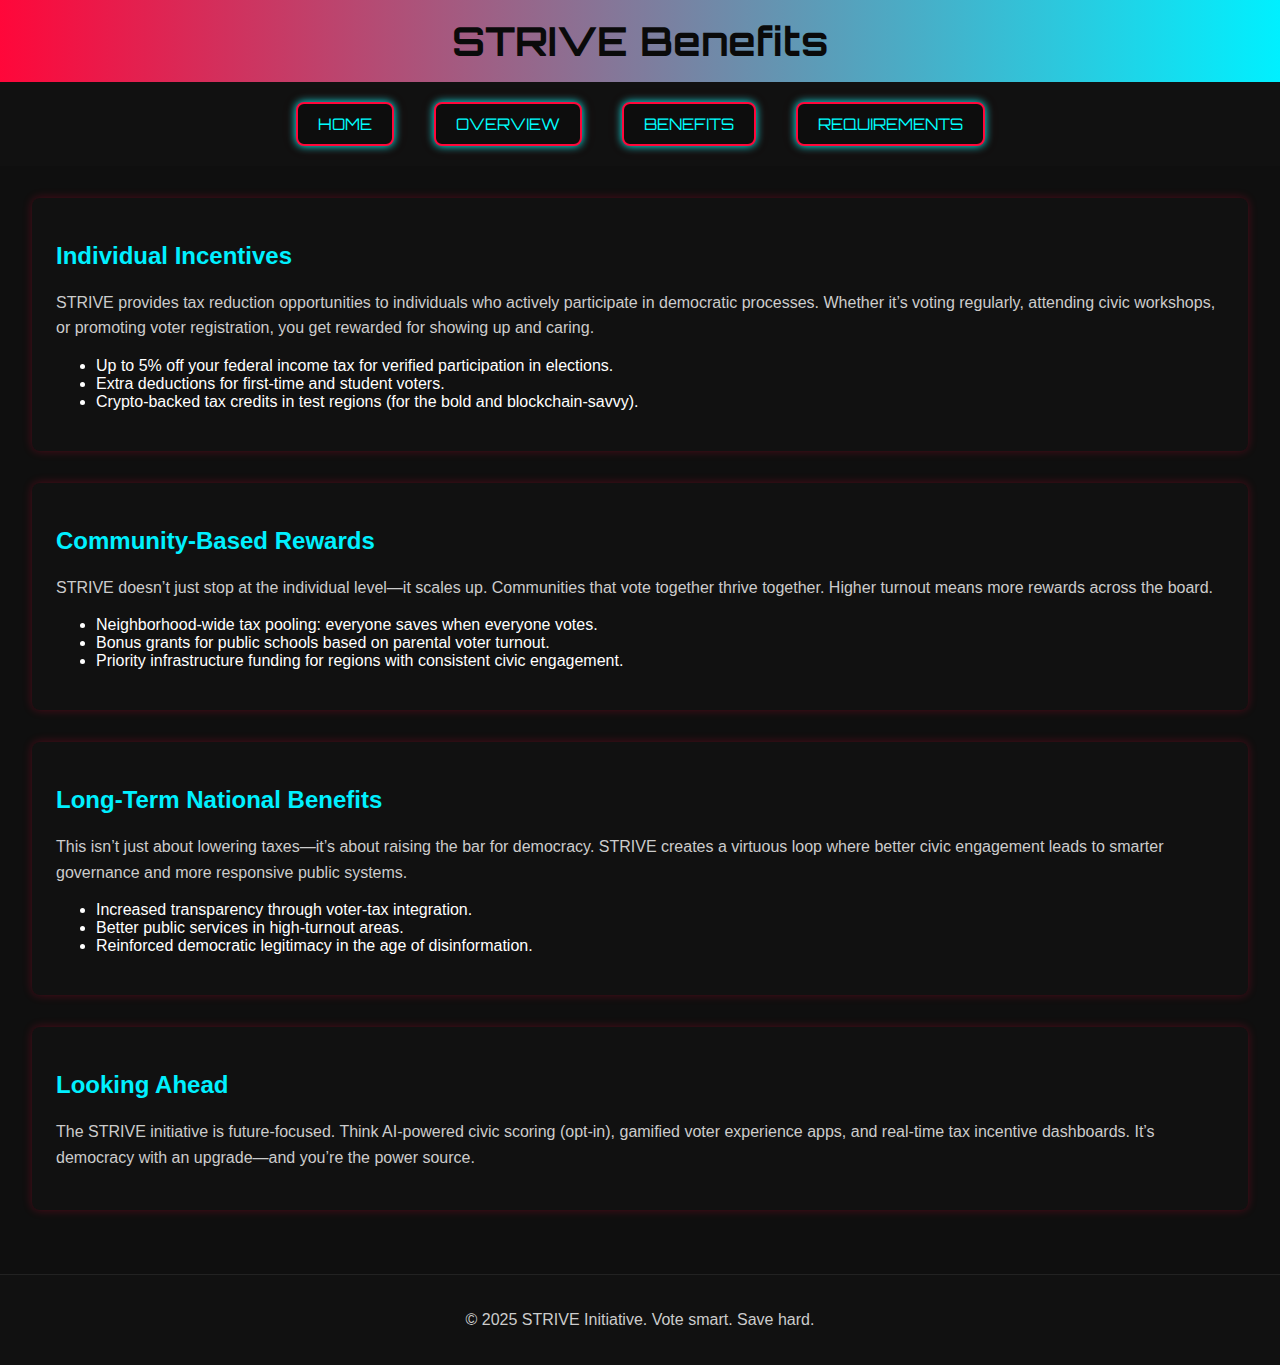
<file: benefits.html>
<!DOCTYPE html>
<html lang="en">
<head>
  <meta charset="UTF-8">
  <meta name="viewport" content="width=device-width, initial-scale=1.0">
  <title>STRIVE - Benefits</title>
  <link rel="stylesheet" href="style.css">
</head>
<body>
  <header>
    <h1>STRIVE Benefits</h1>
  </header>

  <nav>
    <button onclick="location.href='index.html'">Home</button>
    <button onclick="location.href='overview.html'">Overview</button>
    <button onclick="location.href='benefits.html'">Benefits</button>
    <button onclick="location.href='requirements.html'">Requirements</button>
  </nav>

  <main>
    <section>
      <h2>Individual Incentives</h2>
      <p>STRIVE provides tax reduction opportunities to individuals who actively participate in democratic processes. Whether it’s voting regularly, attending civic workshops, or promoting voter registration, you get rewarded for showing up and caring.</p>
      <ul>
        <li>Up to 5% off your federal income tax for verified participation in elections.</li>
        <li>Extra deductions for first-time and student voters.</li>
        <li>Crypto-backed tax credits in test regions (for the bold and blockchain-savvy).</li>
      </ul>
    </section>

    <section>
      <h2>Community-Based Rewards</h2>
      <p>STRIVE doesn’t just stop at the individual level—it scales up. Communities that vote together thrive together. Higher turnout means more rewards across the board.</p>
      <ul>
        <li>Neighborhood-wide tax pooling: everyone saves when everyone votes.</li>
        <li>Bonus grants for public schools based on parental voter turnout.</li>
        <li>Priority infrastructure funding for regions with consistent civic engagement.</li>
      </ul>
    </section>

    <section>
      <h2>Long-Term National Benefits</h2>
      <p>This isn’t just about lowering taxes—it’s about raising the bar for democracy. STRIVE creates a virtuous loop where better civic engagement leads to smarter governance and more responsive public systems.</p>
      <ul>
        <li>Increased transparency through voter-tax integration.</li>
        <li>Better public services in high-turnout areas.</li>
        <li>Reinforced democratic legitimacy in the age of disinformation.</li>
      </ul>
    </section>

    <section>
      <h2>Looking Ahead</h2>
      <p>The STRIVE initiative is future-focused. Think AI-powered civic scoring (opt-in), gamified voter experience apps, and real-time tax incentive dashboards. It’s democracy with an upgrade—and you’re the power source.</p>
    </section>
  </main>

  <footer>
    <p>&copy; 2025 STRIVE Initiative. Vote smart. Save hard.</p>
  </footer>
</body>
</html>
</file>
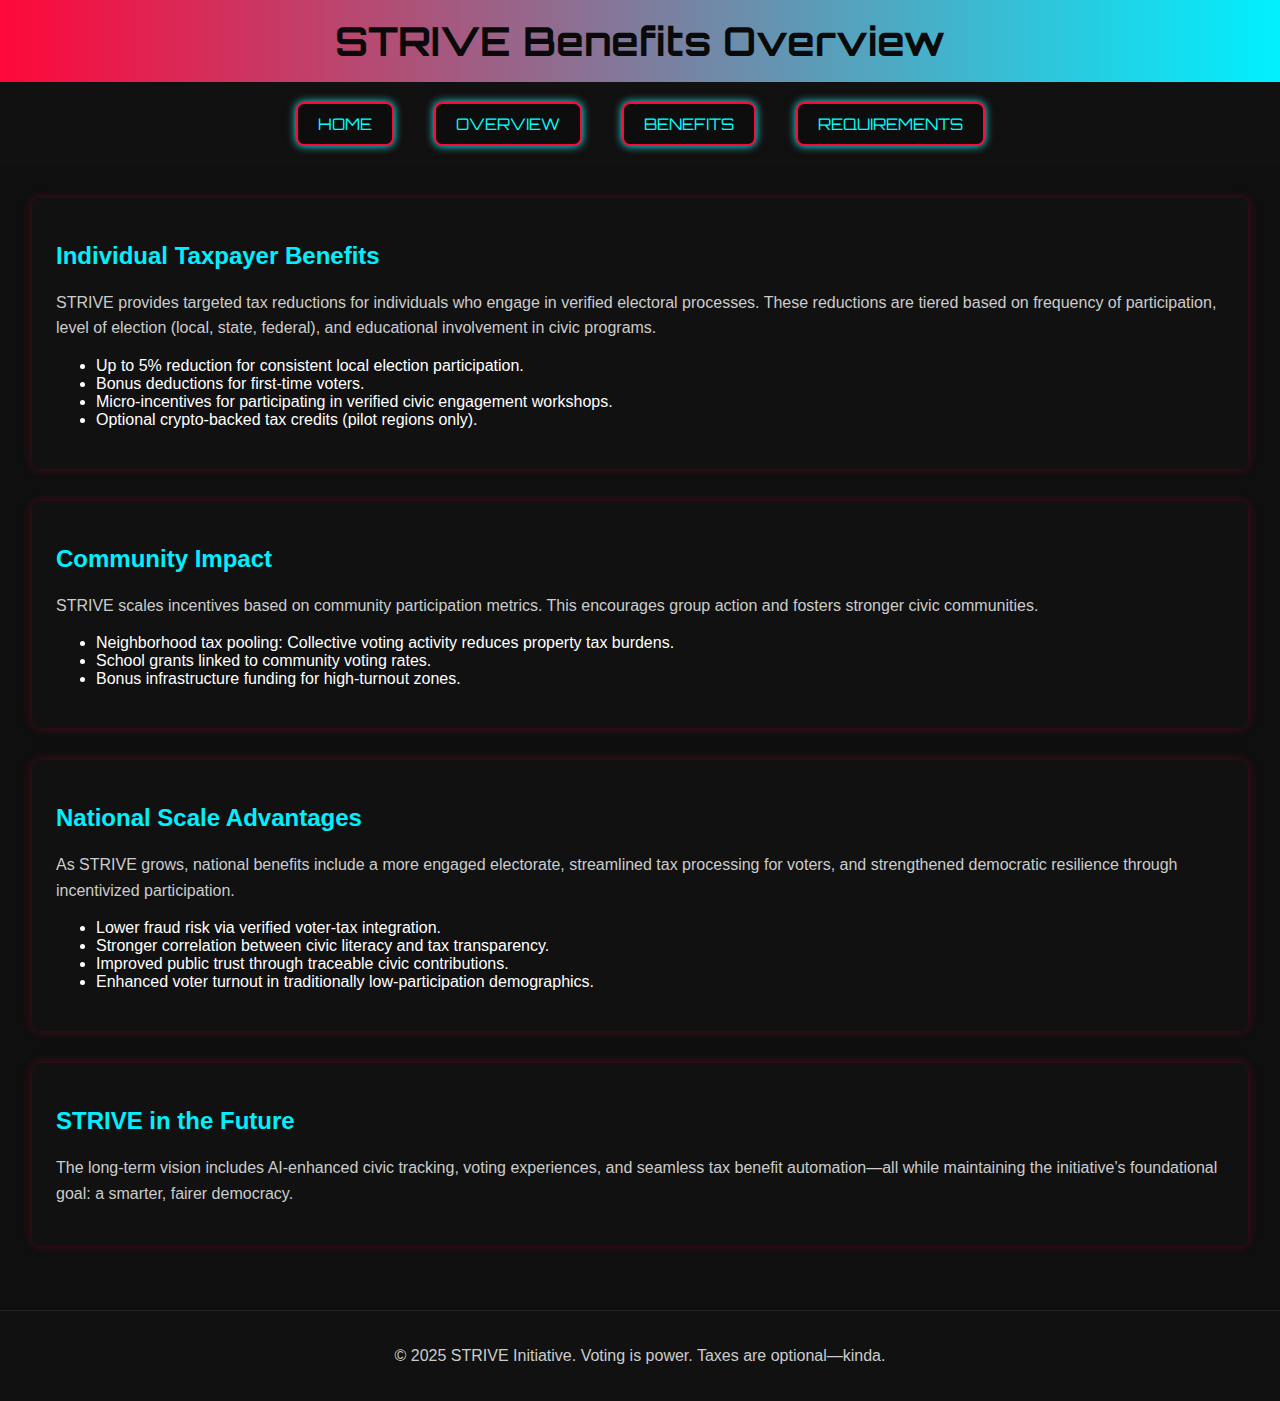
<file: overview.html>
<!DOCTYPE html>
<html lang="en">
<head>
  <meta charset="UTF-8" />
  <meta name="viewport" content="width=device-width, initial-scale=1.0" />
  <title>STRIVE Benefits Expansion</title>
  <link rel="stylesheet" href="style.css" />
</head>
<body>
  <header>
    <h1>STRIVE Benefits Overview</h1>
  </header>

  <nav>
      <button onclick="location.href='index.html'">Home</button>
      <button onclick="location.href='overview.html'">Overview</button>
      <button onclick="location.href='benefits.html'">Benefits</button>
      <button onclick="location.href='requirements.html'">Requirements</button>
    </nav>

  <main>
    <section id="individual">
      <h2>Individual Taxpayer Benefits</h2>
      <p>STRIVE provides targeted tax reductions for individuals who engage in verified electoral processes. These reductions are tiered based on frequency of participation, level of election (local, state, federal), and educational involvement in civic programs.</p>
      <ul>
        <li>Up to 5% reduction for consistent local election participation.</li>
        <li>Bonus deductions for first-time voters.</li>
        <li>Micro-incentives for participating in verified civic engagement workshops.</li>
        <li>Optional crypto-backed tax credits (pilot regions only).</li>
      </ul>
    </section>

    <section id="community">
      <h2>Community Impact</h2>
      <p>STRIVE scales incentives based on community participation metrics. This encourages group action and fosters stronger civic communities.</p>
      <ul>
        <li>Neighborhood tax pooling: Collective voting activity reduces property tax burdens.</li>
        <li>School grants linked to community voting rates.</li>
        <li>Bonus infrastructure funding for high-turnout zones.</li>
      </ul>
    </section>

    <section id="nation">
      <h2>National Scale Advantages</h2>
      <p>As STRIVE grows, national benefits include a more engaged electorate, streamlined tax processing for voters, and strengthened democratic resilience through incentivized participation.</p>
      <ul>
        <li>Lower fraud risk via verified voter-tax integration.</li>
        <li>Stronger correlation between civic literacy and tax transparency.</li>
        <li>Improved public trust through traceable civic contributions.</li>
        <li>Enhanced voter turnout in traditionally low-participation demographics.</li>
      </ul>
    </section>

    <section>
      <h2>STRIVE in the Future</h2>
      <p>The long-term vision includes AI-enhanced civic tracking, voting experiences, and seamless tax benefit automation—all while maintaining the initiative’s foundational goal: a smarter, fairer democracy.</p>
    </section>
  </main>

  <footer>
    <p>&copy; 2025 STRIVE Initiative. Voting is power. Taxes are optional—kinda.</p>
  </footer>
</body>
</html>
</file>
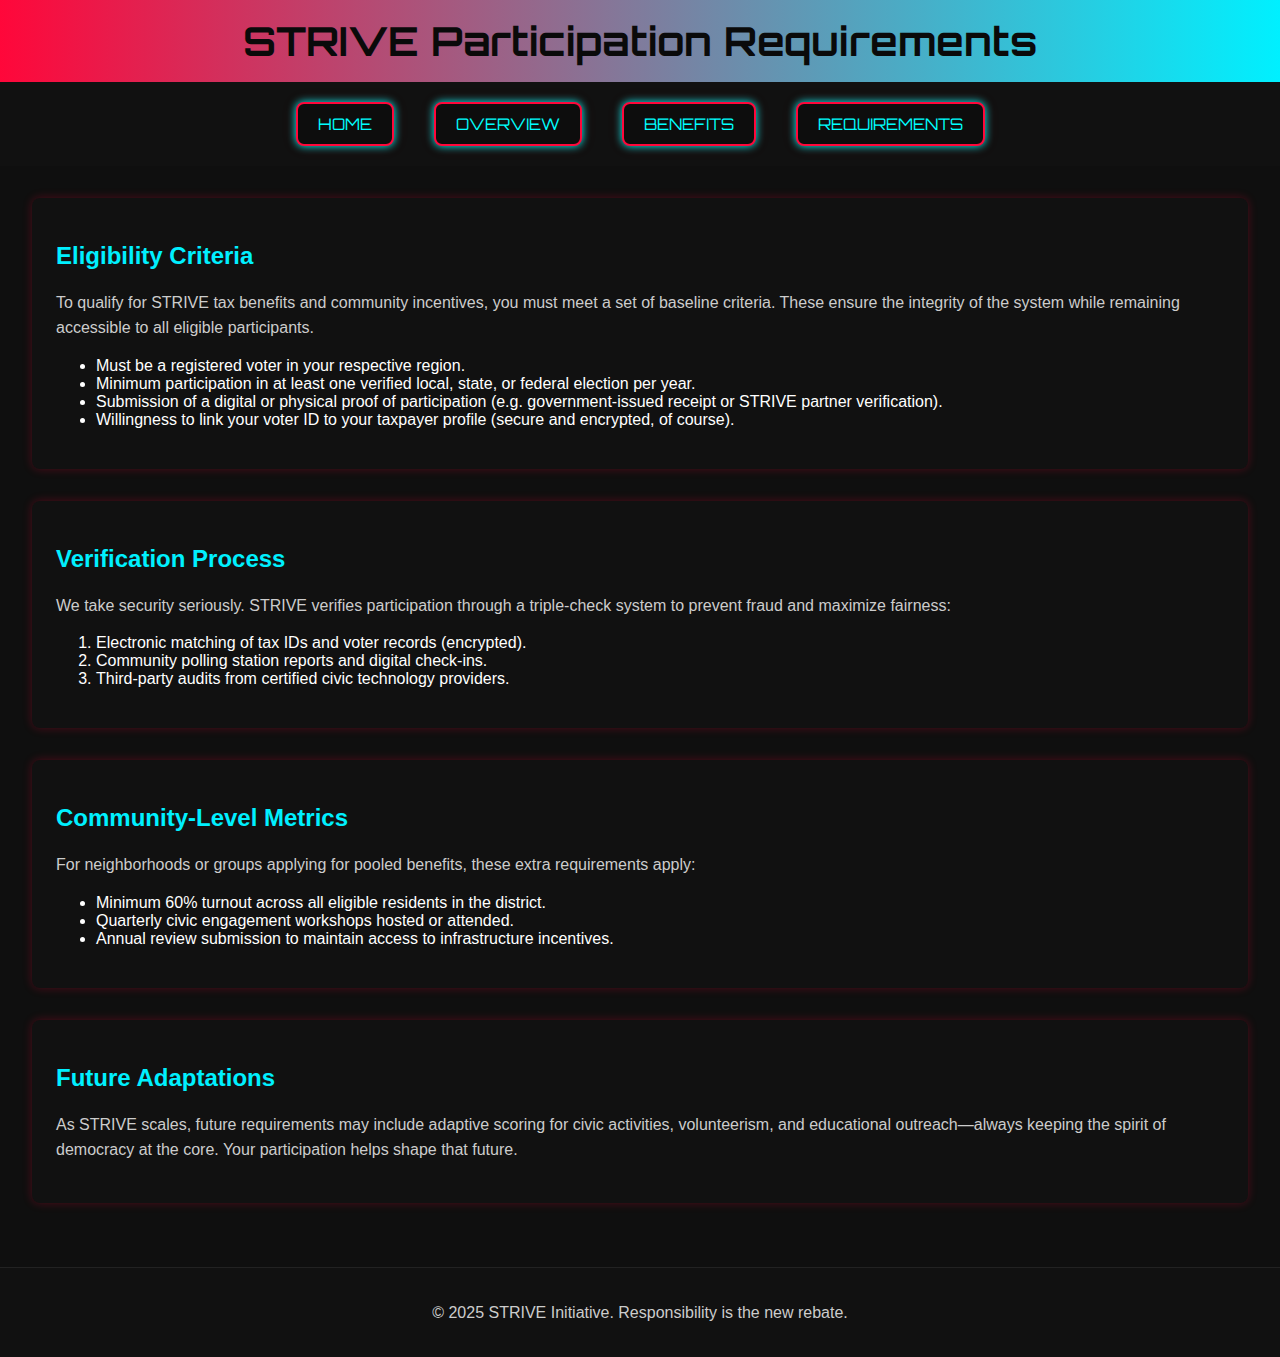
<file: requirements.html>
<!DOCTYPE html>
<html lang="en">
<head>
  <meta charset="UTF-8">
  <meta name="viewport" content="width=device-width, initial-scale=1.0">
  <title>STRIVE - Requirements</title>
  <link rel="stylesheet" href="style.css">
</head>
<body>
  <header>
    <h1>STRIVE Participation Requirements</h1>
  </header>

  <nav>
    <button onclick="location.href='index.html'">Home</button>
    <button onclick="location.href='overview.html'">Overview</button>
    <button onclick="location.href='benefits.html'">Benefits</button>
    <button onclick="location.href='requirements.html'">Requirements</button>
  </nav>

  <main>
    <section>
      <h2>Eligibility Criteria</h2>
      <p>To qualify for STRIVE tax benefits and community incentives, you must meet a set of baseline criteria. These ensure the integrity of the system while remaining accessible to all eligible participants.</p>
      <ul>
        <li>Must be a registered voter in your respective region.</li>
        <li>Minimum participation in at least one verified local, state, or federal election per year.</li>
        <li>Submission of a digital or physical proof of participation (e.g. government-issued receipt or STRIVE partner verification).</li>
        <li>Willingness to link your voter ID to your taxpayer profile (secure and encrypted, of course).</li>
      </ul>
    </section>

    <section>
      <h2>Verification Process</h2>
      <p>We take security seriously. STRIVE verifies participation through a triple-check system to prevent fraud and maximize fairness:</p>
      <ol>
        <li>Electronic matching of tax IDs and voter records (encrypted).</li>
        <li>Community polling station reports and digital check-ins.</li>
        <li>Third-party audits from certified civic technology providers.</li>
      </ol>
    </section>

    <section>
      <h2>Community-Level Metrics</h2>
      <p>For neighborhoods or groups applying for pooled benefits, these extra requirements apply:</p>
      <ul>
        <li>Minimum 60% turnout across all eligible residents in the district.</li>
        <li>Quarterly civic engagement workshops hosted or attended.</li>
        <li>Annual review submission to maintain access to infrastructure incentives.</li>
      </ul>
    </section>

    <section>
      <h2>Future Adaptations</h2>
      <p>As STRIVE scales, future requirements may include adaptive scoring for civic activities, volunteerism, and educational outreach—always keeping the spirit of democracy at the core. Your participation helps shape that future.</p>
    </section>
  </main>

  <footer>
    <p>&copy; 2025 STRIVE Initiative. Responsibility is the new rebate.</p>
  </footer>
</body>
</html>
</file>
<file: style.css>
@import url('https://fonts.googleapis.com/css2?family=Orbitron:wght@500&display=swap');

body {
  margin: 0;
  font-family: 'Segoe UI', Tahoma, Geneva, Verdana, sans-serif;
  background-color: #0a0a0a;
  color: #ffffff;
}

header {
  background: linear-gradient(90deg, #ff073a, #00f0ff);
  padding: 1rem 2rem;
  text-align: center;
  color: #0a0a0a;
}

h1 {
  font-size: 2.5rem;
  font-family: 'Orbitron', sans-serif;
  margin: 0;
}

nav {
  background-color: #111111;
  display: flex;
  justify-content: center;
  gap: 1.5rem;
  padding: 0.75rem 0;
}

nav a {
  color: #00f0ff;
  text-decoration: none;
  font-weight: bold;
  transition: color 0.3s ease;
}

nav a:hover {
  color: #ff69b4; /* Neon pink */
}

main {
  padding: 2rem;
  background-color: #0f0f0f;
}

section {
  background-color: #111;
  padding: 1.5rem;
  border-radius: 8px;
  box-shadow: 0 0 10px #ff073a44;
  margin-bottom: 2rem;
}

h2 {
  color: #00f0ff;
}

p {
  color: #cccccc;
  line-height: 1.6;
}

footer {
  background-color: #111;
  text-align: center;
  padding: 1rem;
  color: #666;
  border-top: 1px solid #222;
}

button {
  background-color: #0d0d0d; /* near-black for contrast */
  color: #00ffff; /* neon cyan text */
  border: 2px solid #ff073a; /* neon red border */
  border-radius: 8px;
  padding: 10px 20px;
  margin: 8px;
  font-size: 1rem;
  font-family: 'Orbitron', sans-serif; /* futuristic font, swap as needed */
  text-transform: uppercase;
  cursor: pointer;
  transition: all 0.3s ease;
  box-shadow: 0 0 8px #00ffff, 0 0 16px #ff073a20;
}

button:hover {
  background-color: #1a1a1a;
  color: #ff66cc; /* neon pink on hover */
  border-color: #ff66cc;
  box-shadow: 0 0 12px #ff66cc, 0 0 20px #00ffff;
  border-radius: 40px;
  padding: 15px 25px;
}

button:active {
  transform: scale(0.95);
  box-shadow: 0 0 6px #ff073a, 0 0 10px #00ffff;
}
</file>
